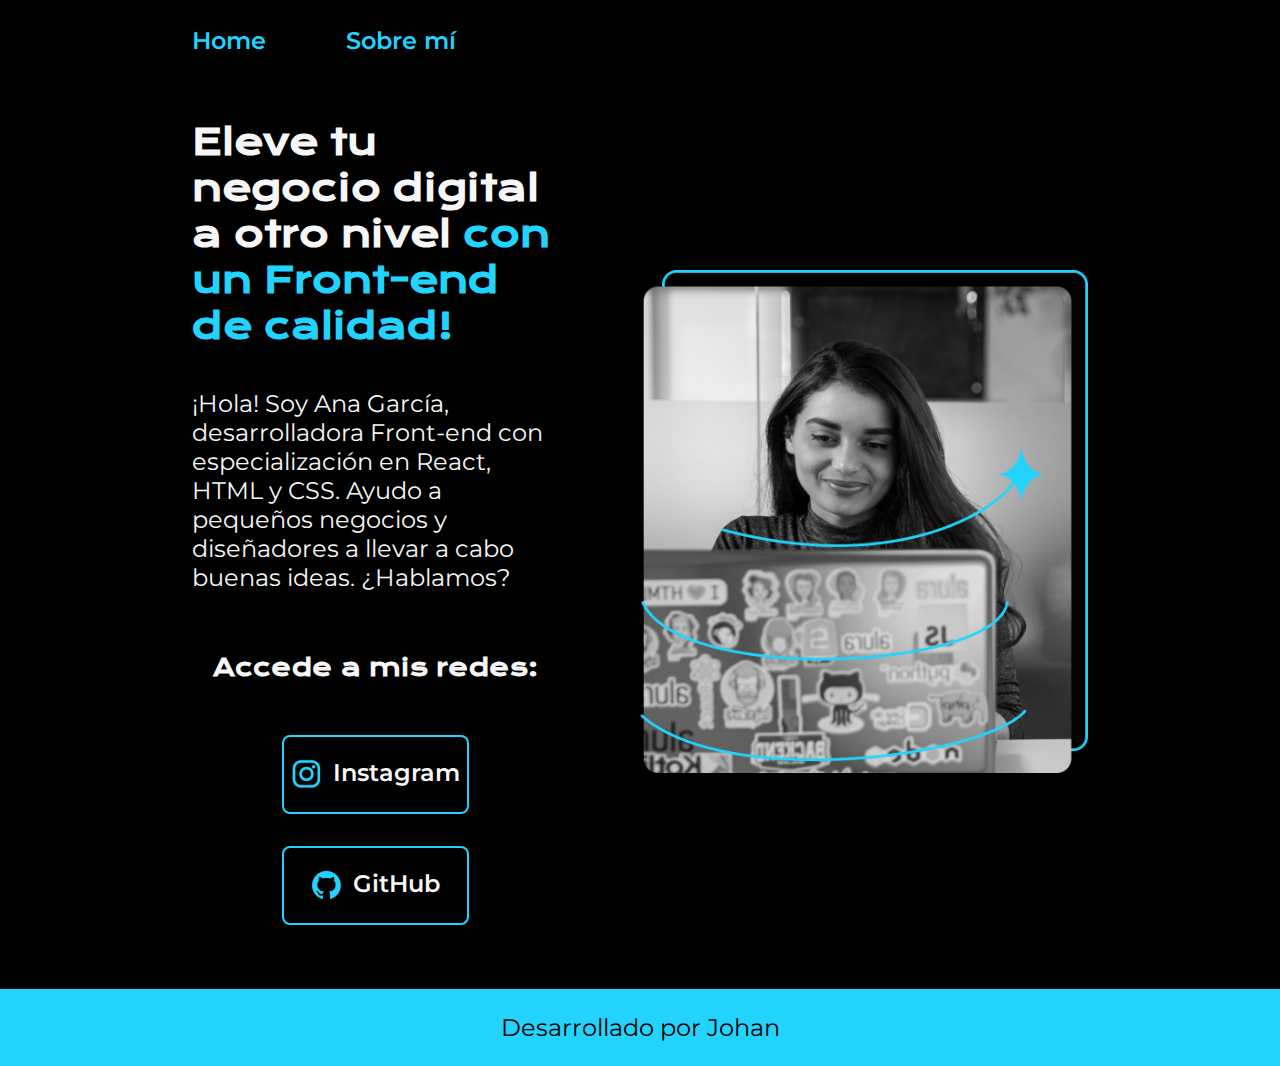
<file: index.html>
<!DOCTYPE html>
<html lang="es-CL">
  <head>
    <meta charset="UTF-8" />
    <meta name="viewport" content="width=device-width, initial-scale=1.0" />
    <title>Portafolio</title>
    <!-- Importar estilo    -->
    <link rel="stylesheet" type="" href="static/css/style.css" />
  </head>
  <body>
    <!--Encabezado de pagina-->
    <header class="header">
      <nav class="header__menu">
        <a class="header__menu__link" href="index.html">Home</a>
        <a class="header__menu__link" href="about.html">Sobre mí</a>
      </nav>
    </header>

    <!--Cuerpo de pagina-->
    <main class="presentacion">
      <section class="presentacion__contenido">
        <h1 class="presentacion__contenido__titulo">
          Eleve tu negocio digital a otro nivel
          <strong class="titulo-destaque">con un Front-end de calidad!</strong>
        </h1>
        <p class="presentacion__contenido__texto">
          ¡Hola! Soy Ana García, desarrolladora Front-end con especialización en
          React, HTML y CSS. Ayudo a pequeños negocios y diseñadores a llevar a
          cabo buenas ideas. ¿Hablamos?
        </p>
        <div class="presentacion__enlaces">
          <h2 class="presentacion__enlaces__subtitulo">Accede a mis redes:</h2>
          <a class="presentacion__enlaces__link" href="https://instagram.com/"> <img src="./assets/instagram.png" alt="Icono de instagram"> Instagram</a>
          <a class="presentacion__enlaces__link" href="https://github.com/"> <img src="./assets/github.png" alt="Icono de github"> GitHub</a>
      </div>
      </section>
      
      <img class="presentacion__imagen" src="./static/images/Imagem.png" alt="Imagen de Ana García trabajando"/>
    </main>

    <!--Footer-->
    <footer class="footer">
      <p> Desarrollado por Johan</p>
    </footer>
  </body>
</html>
</file>
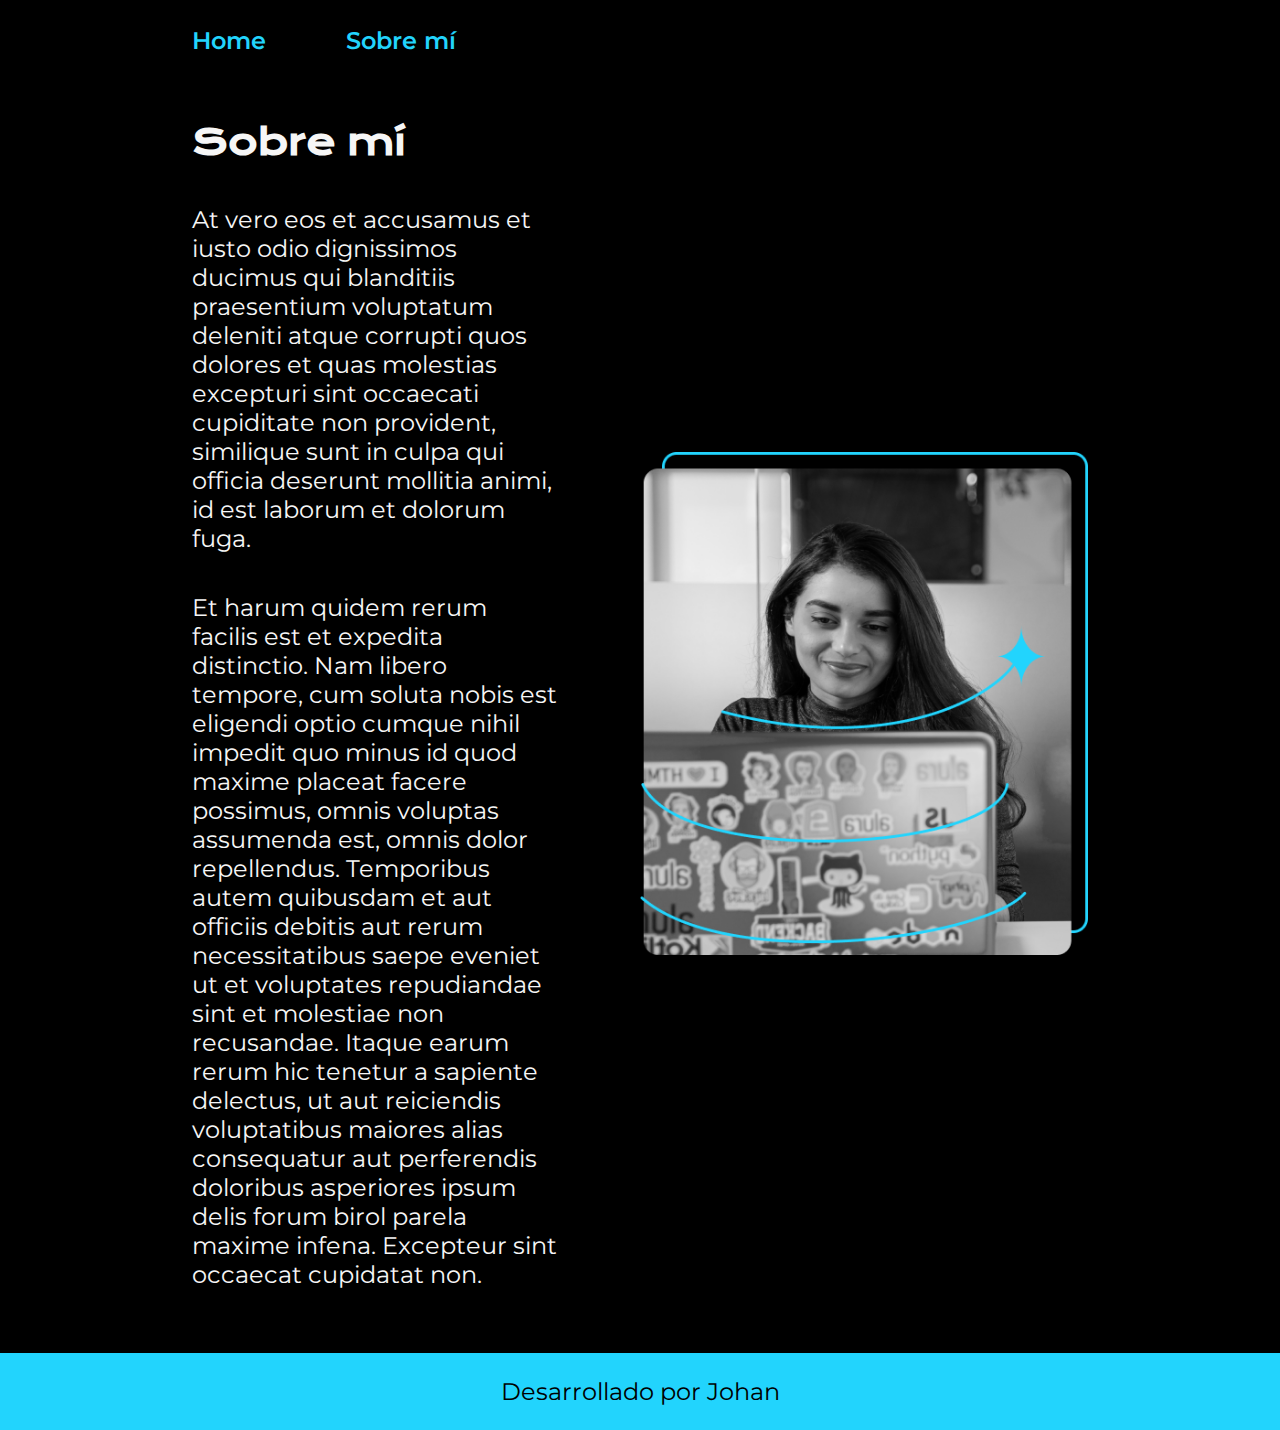
<file: about.html>
<!DOCTYPE html>
<html lang="es-mx">
  <head>
    <meta charset="UTF-8" />
    <meta name="viewport" content="width=device-width, initial-scale=1.0" />
    <title>Sobre mí</title>
    <link rel="stylesheet" href="./static/css/style.css" />
  </head>
  <body>
    <header class="header">
      <nav class="header__menu">
        <a class="header__menu__link" href="index.html">Home</a>
        <a class="header__menu__link" href="about.html">Sobre mí</a>
      </nav>
    </header>

    <main class="presentacion">
      <section class="presentacion__contenido">
        <h1 class="presentacion__contenido__titulo">Sobre mí</h1>
        <p class="presentacion__contenido__texto">
          At vero eos et accusamus et iusto odio dignissimos ducimus qui
          blanditiis praesentium voluptatum deleniti atque corrupti quos dolores
          et quas molestias excepturi sint occaecati cupiditate non provident,
          similique sunt in culpa qui officia deserunt mollitia animi, id est
          laborum et dolorum fuga.
        </p>
        <p class="presentacion__contenido__texto">
          Et harum quidem rerum facilis est et expedita distinctio. Nam libero
          tempore, cum soluta nobis est eligendi optio cumque nihil impedit quo
          minus id quod maxime placeat facere possimus, omnis voluptas assumenda
          est, omnis dolor repellendus. Temporibus autem quibusdam et aut
          officiis debitis aut rerum necessitatibus saepe eveniet ut et
          voluptates repudiandae sint et molestiae non recusandae. Itaque earum
          rerum hic tenetur a sapiente delectus, ut aut reiciendis voluptatibus
          maiores alias consequatur aut perferendis doloribus asperiores ipsum
          delis forum birol parela maxime infena. Excepteur sint occaecat
          cupidatat non.
        </p>
      </section>
      <img class="presentacion__imagen"
        src="./static/images/Imagem.png"
        alt="Imagen de Ana García trabajando"
      />
    </main>
    <footer class="footer">
      <p>Desarrollado por Johan</p>
    </footer>
  </body>
</html>
</file>
<file: static/css/style.css>
@import url('https://fonts.googleapis.com/css2?family=Krona+One&family=Montserrat:ital,wght@0,100..900;1,100..900&display=swap');

/* quitamos el padding y margin que se agrega automaticamente por el browser. De esta forma nos da mas accesibilidad para el estilo */
* {
    padding: 0;
    margin: 0;
}

/* Definir variables  */
:root{
    --color-primario : black;
    --color-secundario : #F6F6F6;
    --color-terciario: #22D4FD; 
    --color-hover: #272727;
    --fuente-montserrat: "Montserrat", serif;
    --fuente-krona: "Krona One", serif;
}

body{
    /*height: 100vh; */ /* v: es viewport (vista de la pagina) este viewport se agrega en el head del html. h: heigth. Resumen vista alta.*/   
    box-sizing: border-box; /*evitar que este componente sea mas grande que el elemento padre. Osea que siempre quede dentro del elemento padre.*/
    background-color: var(--color-primario);
    color: var(--color-secundario);
}

.header{
    padding: 2% 0% 0% 15%;
}

.header__menu{
    display: flex;
    gap: 80px;
}

.header__menu__link{
    font-size: 1.5rem;
    font-family: var(--fuente-montserrat);
    color: var(--color-terciario);
    font-weight: 600; /*Escogemos el tipo de texto de la fuente seleccionada*/
    text-decoration: none;
    
}

.presentacion{
    display: flex; /* todo el codigo de css de este apartado tiene relacion con flexbox*/
    align-items: center; /* centrar los elementos en la pantalla*/
    padding: 5% 15%;
    justify-content: space-between; /* espacio entre los elementos */
    gap: 82px;
}

.presentacion__contenido{
    width: 50%;
    display: flex;
    flex-direction: column; /* Aliar todo lo que esta dentro de esta clase como una columna*/
    gap: 40px; /*Espacio entre los elementos hijos*/
}

.presentacion__contenido__titulo{
    font-size: 2.25rem;
    font-family: var(--fuente-krona);
}

.titulo-destaque {
    color: var(--color-terciario) ;
}

.presentacion__contenido__texto{
    font-size: 1.5rem;
    font-family: var(--fuente-montserrat);
}

.presentacion__enlaces{
    display: flex;
    justify-content: space-between;
    flex-direction: column; /*ordenar como columnas*/
    align-items: center;
    gap: 32px; /*dar un espacio entre los elementos*/
}

.presentacion__enlaces__subtitulo{
    font-family: "Krona One", serif;
    font-size: 1.5rem;
    padding: 20px
}

/*Esta clase la comparten ambos enlaces*/
.presentacion__enlaces__link{
    width: 50%;
    text-align: center;
    padding: 21.5px 0; /* vertical horizontal*/
    border-radius: 16px;
    color: var(--color-secundario);
    font-family: var(--fuente-montserrat);
    font-size: 1.5rem;
    font-weight: 600; /*Escogemos el tipo de texto de la fuente seleccionada*/
    text-decoration: none; /* Quitamos el subrayado que aparece en los enlaces s*/
    border: 2px solid var(--color-terciario); /* Para agregar un borde, siempre debemos agregar el tamaño */
    border-radius: 8px;
    display: flex; /* al agregar la etiqueta img dentro del ancla se vuelve un container o cajon, por lo tanto se le agrega el display*/
    justify-content: center;
    gap: 10px;
}


/* Con esta propiedad hover, podemos cambiar de color cuando el mouse pase sobre el elemento*/
.presentacion__enlaces__link:hover{
    background-color: var(--color-hover);
}

.presentacion__imagen{
    width: 50%;
}

.footer {
    background-color: var(--color-terciario);
    padding: 24px; /*dar padding al elemento en relacion con los contenedores.*/
    text-align: center;
    font-size: 1.5rem;
    font-family: "Montserrat", serif;
    color:var(--color-primario);
}

/* Media queries: Cuando el ancho de la pantalla sea menor que esto*/
@media (max-width : 1200px ) {

    .header{
     padding: 10%;   
    }
    
    .header__menu{
        justify-content: center;
    }
    .presentacion{
        flex-direction: column-reverse; /* Alinear como columnas los elementos hijos. Reversa para que los ordene de manera descendente respecto a la ubicacion de los
        elementos hijos*/
        padding: 5%;
    }

    .presentacion__contenido{
        width: auto; /*Que se ajuste automaticamente respecto al elemento padre*/
    }

    

    

    

}
</file>
